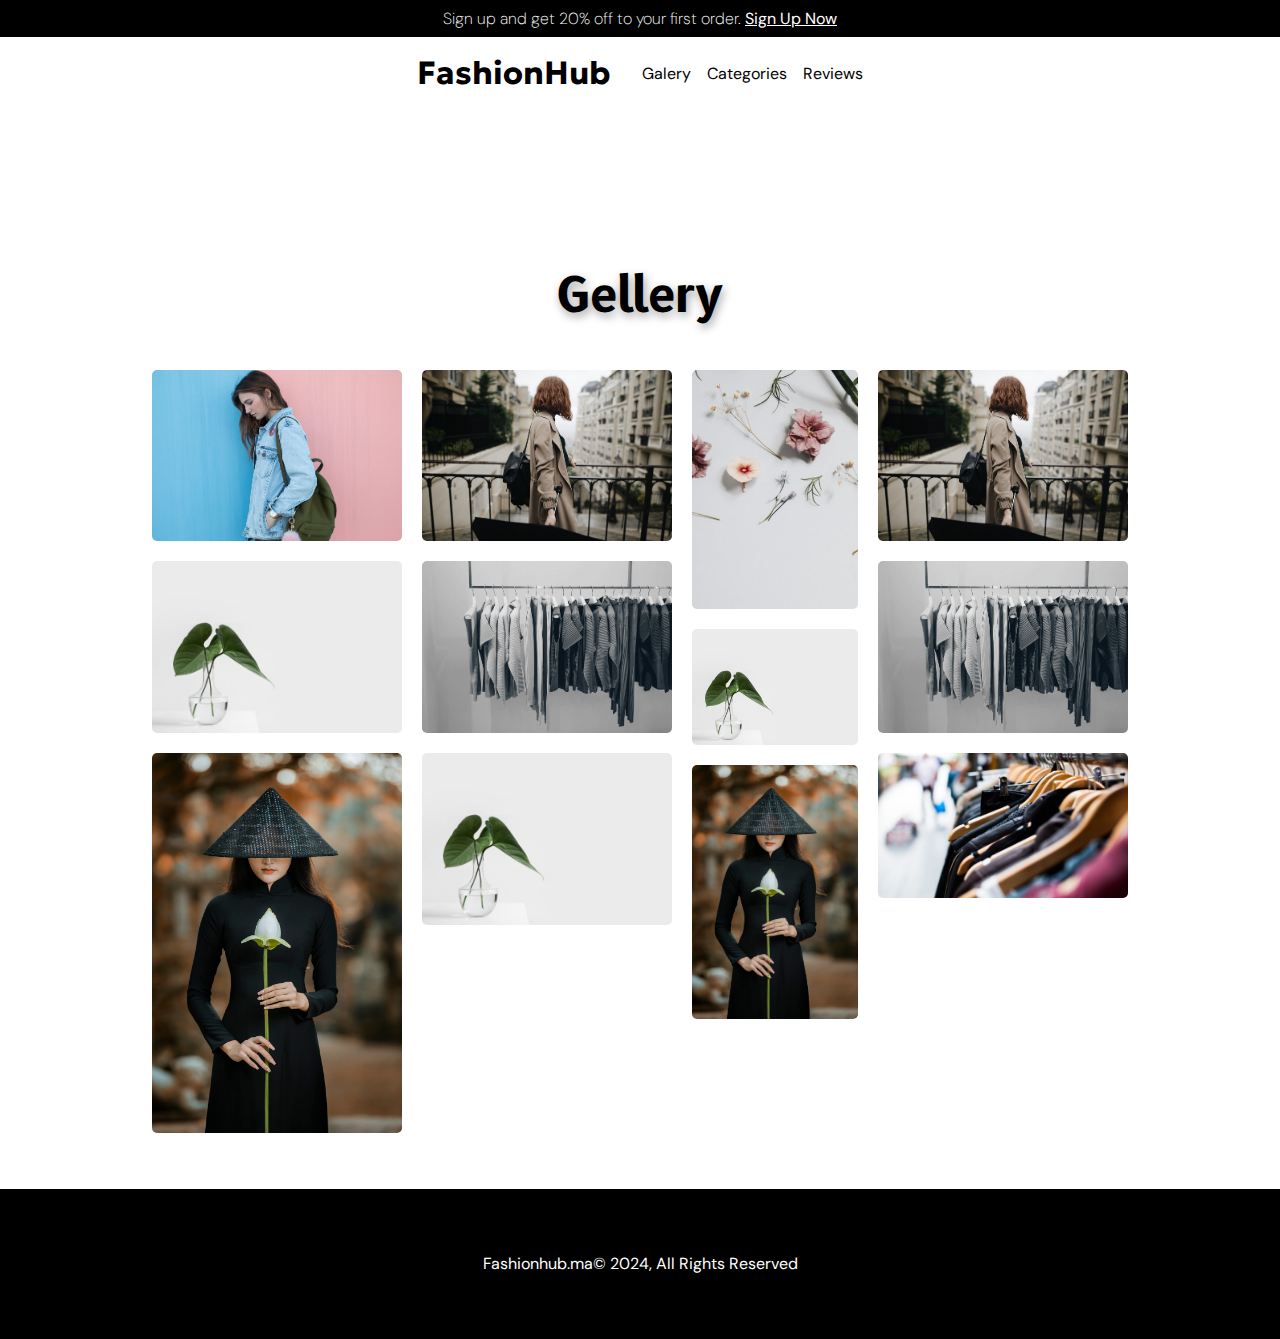
<file: gallery.html>
<!DOCTYPE html>
<html lang="en">

<head>
    <meta charset="UTF-8">
    <meta name="viewport" content="width=device-width, initial-scale=1.0">
    <link rel="stylesheet" href="css/home.css" />
    <link rel="stylesheet" href="css/navbar.css" />

    <link rel="stylesheet" href="css/gellery.css" />

    <!-- Seo Optimizing -->
    <meta name="description" content="Fashion Website Ecom">
    <meta name="keywords" content="fashion, clothes,ecom">
    <title>FashionHub - Gallery</title>
    <!-- Seo Optimizing -->
    <link rel="shortcut icon" href="assets/favicon.ico" type="image/x-icon">

</head>

<body>
    <!-- Start notification bar -->
    <div class="notification-bar">
        <p>
            Sign up and get 20% off to your first order. <span><a href="register.html">Sign Up Now</a></span>
        </p>
    </div>
    <!-- Send notification bar -->

    <!-- Start Header -->
    <header>
        <nav>
            <div><a href="index.html" class="logo">FashionHub</a></div>
            <div class="links-navbar" id="links">
                <a href="gallery.html">Galery</a>
                <a href="index.html#category">Categories</a>

                <a href="index.html#Reviews">Reviews</a>
            </div>

            <!-- hamburger menu  -->
            <input id="toggle" type="checkbox"></input>

            <label for="toggle" class="hamburger">
                <div class="top-bun"></div>
                <div class="meat"></div>
                <div class="bottom-bun"></div>
            </label>
        </nav>
    </header>
    <!-- End Header -->


    <!-- Start Gallery Section -->
    <main class="gellery-section container spaceY">
        <h2 class="title-page">Gellery</h2>
        <div class="gallery">

            <div class="column">
                <div class="photo">
                    <img src="assets/gellery/1.jpg" alt="portfolio images" loading="lazy">

                </div>
                <div class="photo">
                    <img src="assets/gellery/6.png" alt="portfolio images" loading="lazy">
                </div>
                <div class="photo">
                    <img src="assets/gellery/2.jpg" alt="portfolio images" loading="lazy">
                </div>
            </div>


            <div class="column">
                <div class="photo">
                    <img src="assets/gellery/3.jpg" alt="portfolio images" loading="lazy">
                </div>
                <div class="photo">
                    <img src="assets/gellery/4.jpg" alt="portfolio images" loading="lazy">
                </div>
                <div class="photo">
                    <img src="assets/gellery/6.png" alt="portfolio images" loading="lazy">
                </div>
            </div>

            <div class="column">
                <div class="photo">
                    <img src="assets/gellery/7.png" alt="portfolio images" loading="lazy">

                </div>
                <div class="photo">
                    <img src="assets/gellery/6.png" alt="portfolio images" loading="lazy">
                </div>
                <div class="photo">
                    <img src="assets/gellery/2.jpg" alt="portfolio images" loading="lazy">
                </div>
            </div>


            <div class="column">
                <div class="photo">
                    <img src="assets/gellery/3.jpg" alt="portfolio images" loading="lazy">
                </div>
                <div class="photo">
                    <img src="assets/gellery/4.jpg" alt="portfolio images" loading="lazy">
                </div>
                <div class="photo">
                    <img src="assets/gellery/5.jpg" alt="portfolio images" loading="lazy">
                </div>
            </div>


        </div>
    </main>

    <!-- End Gallery Section -->

    <footer>

        <p>Fashionhub.ma© 2024, All Rights Reserved</p>
    </footer>
    <script src="js/navbar.js"></script>
</body>

</html>
</file>
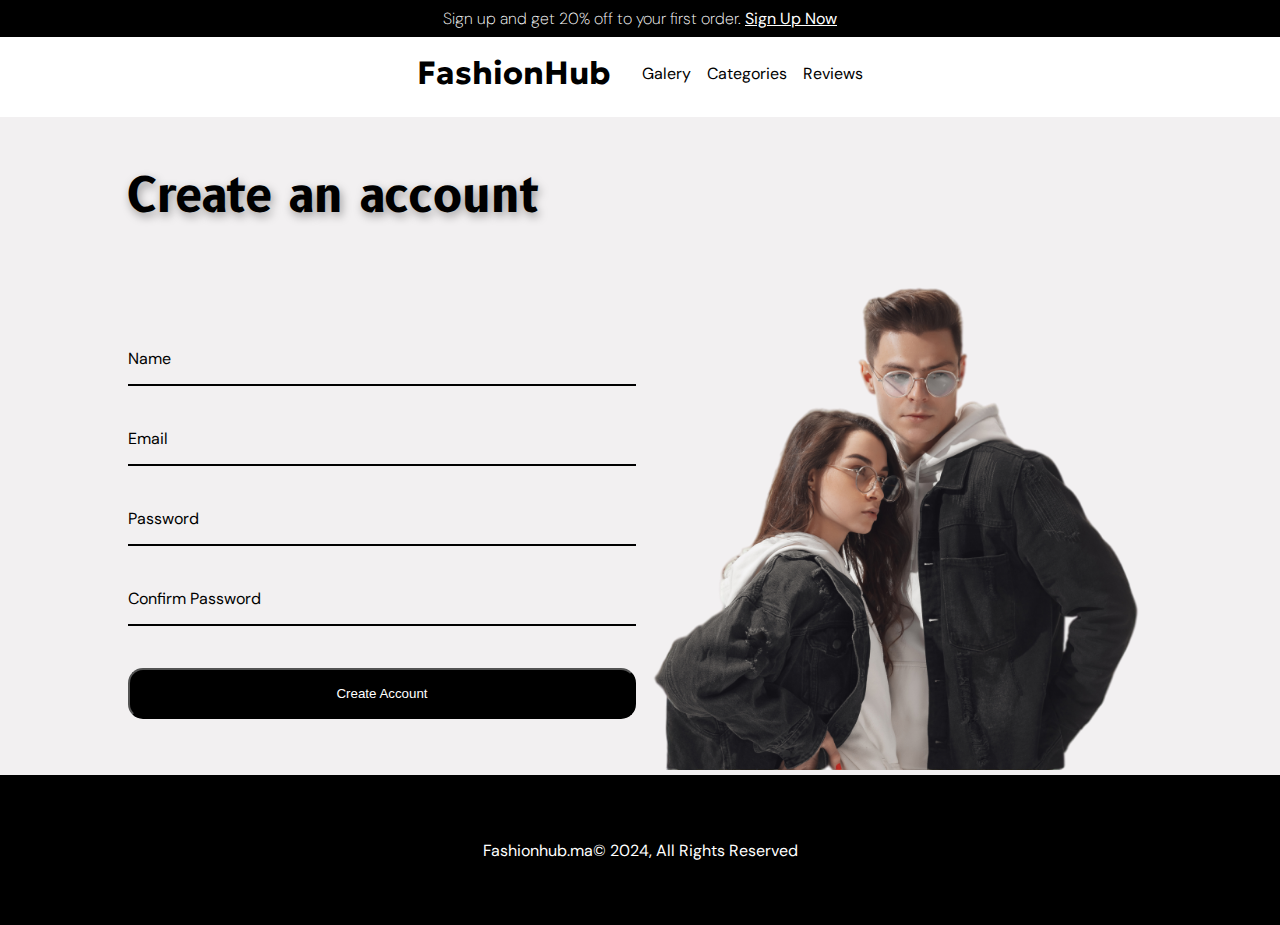
<file: register.html>
<!DOCTYPE html>
<html lang="en">

<head>
    <meta charset="UTF-8">
    <meta name="viewport" content="width=device-width, initial-scale=1.0">
    <link rel="stylesheet" href="css/home.css" />
    <link rel="stylesheet" href="css/navbar.css" />
    <link rel="stylesheet" href="css/navbar.css" />

    <link rel="stylesheet" href="css/register.css" />

    <!-- Seo Optimizing -->
    <meta name="description" content="Fashion Website Ecom">
    <meta name="keywords" content="fashion, clothes,ecom">
    <title>FashionHub - Regsiter</title>
    <!-- Seo Optimizing -->
    <link rel="shortcut icon" href="assets/favicon.ico" type="image/x-icon">

</head>

<body>
    <!-- Start notification bar -->
    <div class="notification-bar">
        <p>
            Sign up and get 20% off to your first order. <span><a href="register.html">Sign Up Now</a></span>
        </p>
    </div>
    <!-- Send notification bar -->

    <!-- Start Header -->
    <header>
        <nav>
            <div><a href="index.html" class="logo">FashionHub</a></div>
            <div class="links-navbar" id="links">
                <a href="gallery.html">Galery</a>
                <a href="index.html#category">Categories</a>

                <a href="index.html#Reviews">Reviews</a>
            </div>
            <!-- hamburger menu  -->
            <input id="toggle" type="checkbox"></input>

            <label for="toggle" class="hamburger">
                <div class="top-bun"></div>
                <div class="meat"></div>
                <div class="bottom-bun"></div>
            </label>
        </nav>
    </header>
    <!-- End Header -->


    <!-- Start Register -->


    <section class="register-section">

        <div class="register-container container">
            <div class="fileds">
                <h2 class="title-page">Create an account</h2>
                <form>
                    <span id="error"></span>
                    <label for="name">Name <input id="name" type="text"></label>
                    <label for="email">Email <input id="email" type="email"></label>
                    <label for="password">Password <input id="password" type="password"></label>
                    <label for="passwordConfirm">Confirm Password <input id="passwordConfirm" type="password"></label>

                    <button type="button" id="btn-form" onclick="onSubmit()" class="submit-btn">Create Account</button>
                </form>

            </div>

            <div class="img-register">
                <img src="assets/hero.png" alt="hero image" />
            </div>
        </div>


    </section>

    <!-- End Register -->


    <footer>

        <p>Fashionhub.ma© 2024, All Rights Reserved</p>
    </footer>

    <script src="js/navbar.js"></script>
    <script src="js/register.js"></script>
</body>

</html>
</file>
<file: css/home.css>
@import "global.css";

.notification-bar {
  background-color: var(--main-Color) !important;
  color: var(--bg-Color);
  text-align: center;
  padding: 8px;
  cursor: pointer;

  font-weight: 200;
}

.notification-bar span {
  font-weight: 400;
  color: white;
  text-decoration: underline;
}
.notification-bar a {
  color: white;
}

/* Start Hero */

.hero {
  background-color: var(--hero-BgColor);
  width: 100%;
  height: 100%;
  /* position: relative; */
}
.container-hero {
  width: 100%;

  height: 100%;
  min-height: 500px;
  display: flex;
  align-items: end;
  justify-content: space-between;
  text-align: end;
  /* padding: 24px 0; */
}

.hero .animate-star1 {
  position: absolute;
  top: 10%;
  right: 10%;
  width: 50px;
  animation: star-animation 2s infinite normal;
}
.hero .animate-star2 {
  position: absolute;
  top: 20%;
  width: 50px;
  left: 10%;
  animation: star-animation 2s infinite normal;
}

@keyframes star-animation {
  0% {
    transform: translate(0);
  }

  50% {
    transform: translateX(10px);
  }
  100% {
    transform: translateX(0px);
  }
}
.hero .img-hero {
  flex-basis: 100%;
  /* min-height: 500px; */
  width: auto;
  height: 100%;
  position: relative;
  /* background-color: red; */
}
.hero .img-hero img {
  width: 100%;
  height: 100%;
}
.hero .text-hero {
  flex-basis: 100%;

  text-align: start;
  display: flex;
  align-items: start;
  flex-direction: column;
  width: 100%;
  margin-top: 16px;
  row-gap: 16px;
  height: 100%;
}

.hero .text-hero h1 {
  /* padding-top: 8px; */
  font-family: "B612", sans-serif;
  font-weight: 700;
  /* font-size: 42px; */
  font-size: clamp(36px, 4vw, 42px) !important;
}
.hero .text-hero p {
  width: 100%;
}

.hero .text-hero a {
  width: 180px;
  text-align: center;
  border-radius: var(--redius-hard);
  padding: 12px 24px;
  background-color: var(--main-Color);
  color: var(--bg-Color);
}

.hero .status {
  margin-top: 16px;
  display: flex;
  align-items: center;
}

.hero .status-item h3 {
  width: 100%;
  font-weight: 700;
  font-size: clamp(16px, 100%, 32px);

  /* font-size: 32px; */
}

.hero .status-item p {
  width: 100%;
  font-size: clamp(8px, 80%, 16px);
}

hr {
  border: none;
  border-left: 1px solid hsla(200, 10%, 50%, 100);
  height: 60px;
  width: 1px;
  background-color: black;
  margin: 0 16px;
}

.slide-track {
  width: calc(200px * 20);
  display: flex;
  animation: scroll 20s linear infinite;
  justify-content: space-between;
  gap: 32px;
}

.slide {
  width: 150px;
  height: 60px;

  display: grid;
  place-items: center;
  transition: 0.5s;
  cursor: pointer;
}
.slide img {
  width: 100px;
  height: auto;
}
.slide:hover {
  transform: scale(0.8);
}

@keyframes scroll {
  0% {
    transform: translateX(0);
  }
  100% {
    transform: translateX(calc(150px * 7));
  }
}

.hero .brands {
  background-color: var(--main-Color);
  height: auto;
  width: 100%;
  /* position: absolute; */
  overflow-x: hidden;
}

.brands-items {
  width: 100%;
  display: flex;
  justify-content: space-between;
  padding: 16px 0;
  align-items: center;
  gap: 16px;
}
/* End Heror */

/*Start Category */
.category {
  height: 100%;
  width: 100%;
  padding: 42px 0 !important;
}

.category .category-cards {
  border-radius: var(--redius-hard);
  background-color: var(--card-BgColor);

  width: 100%;
  height: 100%;
  text-align: center;
}
.category .category-cards h2 {
  font-family: var(--font-titles);
  font-size: 2rem;

  padding: 24px 0;
}

.gallery {
  display: flex;
  gap: 20px;
  display: flex;
  justify-content: center;
  padding: 24px;
}
.column {
  display: flex;
  flex-direction: column;
  gap: 20px;
}

.photo img {
  width: 100%;
  height: 300px;
}
.btn-all-gallery {
  padding: 8px 32px;
  border: 1px rgb(206, 206, 206) solid;
  border-radius: var(--redius-hard);
  color: black;
  font-family: "B612 Mono", monospace;
  font-weight: 400;
  font-style: italic;
  font-size: clamp(8px, 100%, 10px);
}
/*End Category */

footer {
  background-color: var(--main-Color);
  min-height: 150px;
  color: white;
  display: flex;
  align-items: center;
  justify-content: center;
}

/* media query  */

@media screen and (max-width: 768px) {
  .slide-track {
    width: calc(0px * 20);
  }
  .slide {
    /* width: 80px; */
    margin: 0 8px;
  }

  @keyframes scroll {
    0% {
      transform: translateX(80px);
    }
    100% {
      transform: translateX(calc(-80px * 10));
    }
  }

  .container-hero {
    flex-direction: column;
    justify-content: space-between;
    text-align: end;
    /* padding: 24px 0; */
  }

  .hero .status-item p {
    width: 100%;
  }

  .hero .text-hero a {
    width: 100%;
  }
}
</file>
<file: css/navbar.css>
@import "global.css";

/* Start header */

header {
  width: 100%;
  height: 80px;
}

header nav {
  width: 100%;
  display: flex;
  justify-content: center;
  padding: 16px;
  align-items: center;
  gap: 32px;
  /* border-bottom: 1px rgb(196, 196, 196) solid; */
}
header .logo {
  /* font-family: var(--font-titles) !important; */
  font-family: "Geologica", sans-serif !important;
  cursor: pointer;
  font-size: 32px;
  font-weight: 700;
  color: black;
}

header .links-navbar {
  font-family: 700;
  font-size: 16px;
  display: flex;
  justify-content: center;
  align-items: center;
  gap: 16px;
}

header .links-navbar a {
  color: black;

  transition: 0.3s linear all;
}
header .links-navbar a:hover {
  transform: scale(1.1);
}
.hamburger {
  display: none;
}
#toggle {
  display: none;
}
.hamburger {
  width: 2em;
  height: 20px;
  z-index: 5;
  position: absolute;
  left: 10px;
}
#toggle {
  display: none;
}
.hamburger div {
  /* position: relative; */
  width: 2em;
  height: 3px;
  border-radius: 3px;
  background-color: var(--main-Color);
  margin-top: 3px;
  transition: all 0.3s ease-in-out;
}
#toggle:checked + .hamburger .top-bun {
  transform: rotate(-45deg);
  margin-top: 10px;
}
#toggle:checked + .hamburger .bottom-bun {
  opacity: 0;
  transform: rotate(45deg);
}
#toggle:checked + .hamburger .meat {
  transform: rotate(45deg);
  margin-top: -3px;
}

#toggle:checked + .hamburger + .nav {
  top: 0;
  transform: scale(1);
}

/* End header */

@media screen and (max-width: 768px) {
  nav {
    z-index: 999;
    transition: 0.3s all linear;
    flex-direction: row-reverse;
    align-items: center;
    display: flex;
    /* justify-content: space-between !important; */
    position: relative;
    width: 100%;
  }
  .hamburger {
    display: block;
    color: black;
  }
  .links-navbar {
    transition: transform 0.3s ease-in-out, opacity 0.3s ease-in-out;
    transform: scaleY(0);
    transform-origin: top center;
    opacity: 0;
    top: 100%;
    position: absolute;
    display: flex;
    width: 100%;
    height: 100%;
    min-height: 150px;
    /* padding: 20px 0; */
    gap: 10px;
    border-top: none;
    background-color: white;
    border-bottom-left-radius: 5px;
    border-bottom-right-radius: 5px;
    align-items: center;
    flex-direction: column;
    justify-content: space-between;
    z-index: 998;
    font-weight: 700;
  }
  .show {
    transform: scaleY(1);
    opacity: 1;
  }
}
</file>
<file: css/gellery.css>
.gellery-section {
  text-align: center;

  margin-top: 100px;
}
.gallery {
  display: flex;
  gap: 20px;
}
.column {
  display: flex;
  flex-direction: column;
  gap: 20px;
}
.photo {
  transition: 0.3s;
}
.photo img {
  width: 100%;
  height: 100%;
  border-radius: 5px;
  object-fit: cover;
}

.gallery:hover .photo {
  filter: grayscale(1);
  z-index: 1;
}
.gallery .photo:hover {
  filter: grayscale(0);
  transform: scale(1.1);
  z-index: 8;
}

@media (max-width: 768px) {
  .gallery {
    flex-direction: column;
  }
}
</file>
<file: css/register.css>
.register-section {
  background-color: var(--hero-BgColor);
}
.register-container {
  display: flex;
  justify-content: space-between;
  flex-direction: row;
  gap: 8px;
  align-items: end;
  padding-top: 32px;
}

.register-container .fileds {
  display: flex;
  flex-direction: column;
  gap: 16px;
  justify-content: center;
  width: 100%;
  padding-bottom: 32px;
}
.img-register {
  width: 100%;
  height: 100%;
}
.img-register img {
  width: 100%;
  height: 100%;
}
.register-container form {
  display: flex;
  flex-direction: column;
  gap: 42px;
  margin: 24px 0;
}
.register-container form label {
  display: flex;
  flex-direction: column;
}
.register-container form input,
input:focus {
  border: none;
  outline: none;
  background-color: transparent;
  border: none;
  border-bottom: 2px black solid;
  width: 100%;
}

#error {
  color: brown;
  text-align: center;
  min-height: 20px;
}
.register-container .submit-btn {
  background-color: black;
  color: white;
  padding: 16px;
  border-radius: var(--redius-hard);
}

@media screen and (max-width: 768px) {
  .register-container {
    display: flex;
    justify-content: space-between;
    flex-direction: column;

    padding-top: 32px;
  }
  .fileds h2 {
    text-align: center;
  }
}
</file>
